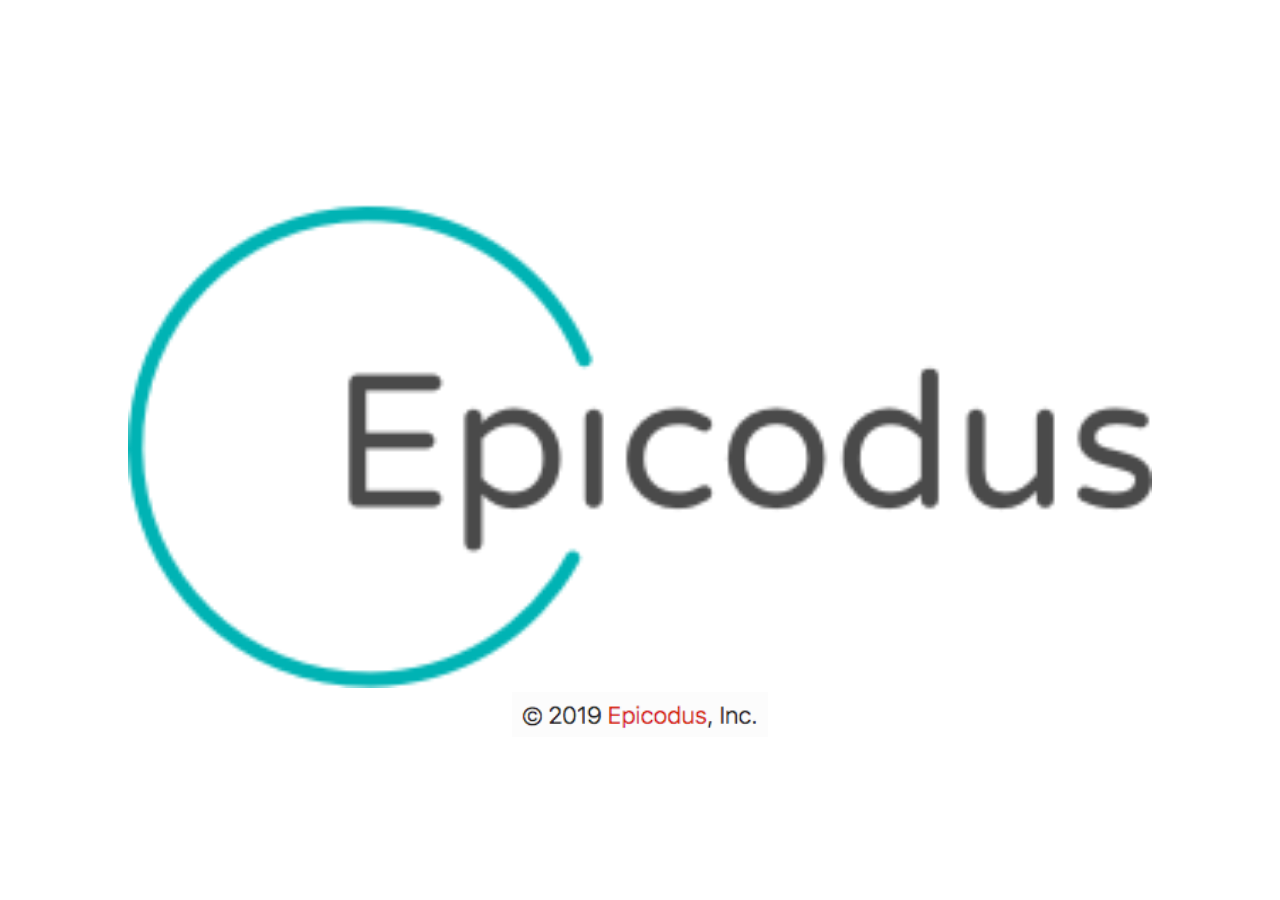
<file: index.html>
<!DOCTYPE html>
<html lang="en" dir="ltr">
<head>
  <meta charset="utf-8">
  <meta name="viewport" content="width=device-width, initial-scale=1">
  <link rel="stylesheet" href="css/output.css">
  <script type="text/javascript" src="js/jquery-3.3.1.js"></script>
  <script type="text/javascript" src="js/scripts.js"></script>
  <link rel="tracks" href="tracks.html">
  <title>Home</title>
</head>
  <body>
    <div class="container">
      <div class="splash" onload="fadeIn(this)">
        <img class="logo" src="img/logo.png" alt="logo">
        <div class="copyright">
          <img src="img/inc.png" alt="logo">
        </div>
      </div>
      <div class="page">
        <div class="nav">
          <img class="circle" src="img/e.png" alt="logo">
          <div class="nav-bar">
            <button type="button" name="button"><img class="search" src="img/search.png" alt="search"></button>
          </div>
        </div>
        <div class="location">
          <img class="logo" src="img/logo.png" alt="logo">
          <div class="welcome">
            <p>Welcome to Epicodus<br><br>Epicodus is the most affordable full-time, in-person code school, and one of the few programs that includes an internship with a tech company as well as job search support.  Students graduate with real-life work experience already on their resumes, a dedicated team to help land their first job, and a close community of peers and instructors supporting them along the way.</p>
          </div>
          <a href="tracks.html"><button type="button" class="button" name="locations">Tracks</button></a>
        </div>
      </div>
    </div>
  </body>
</html>
</file>
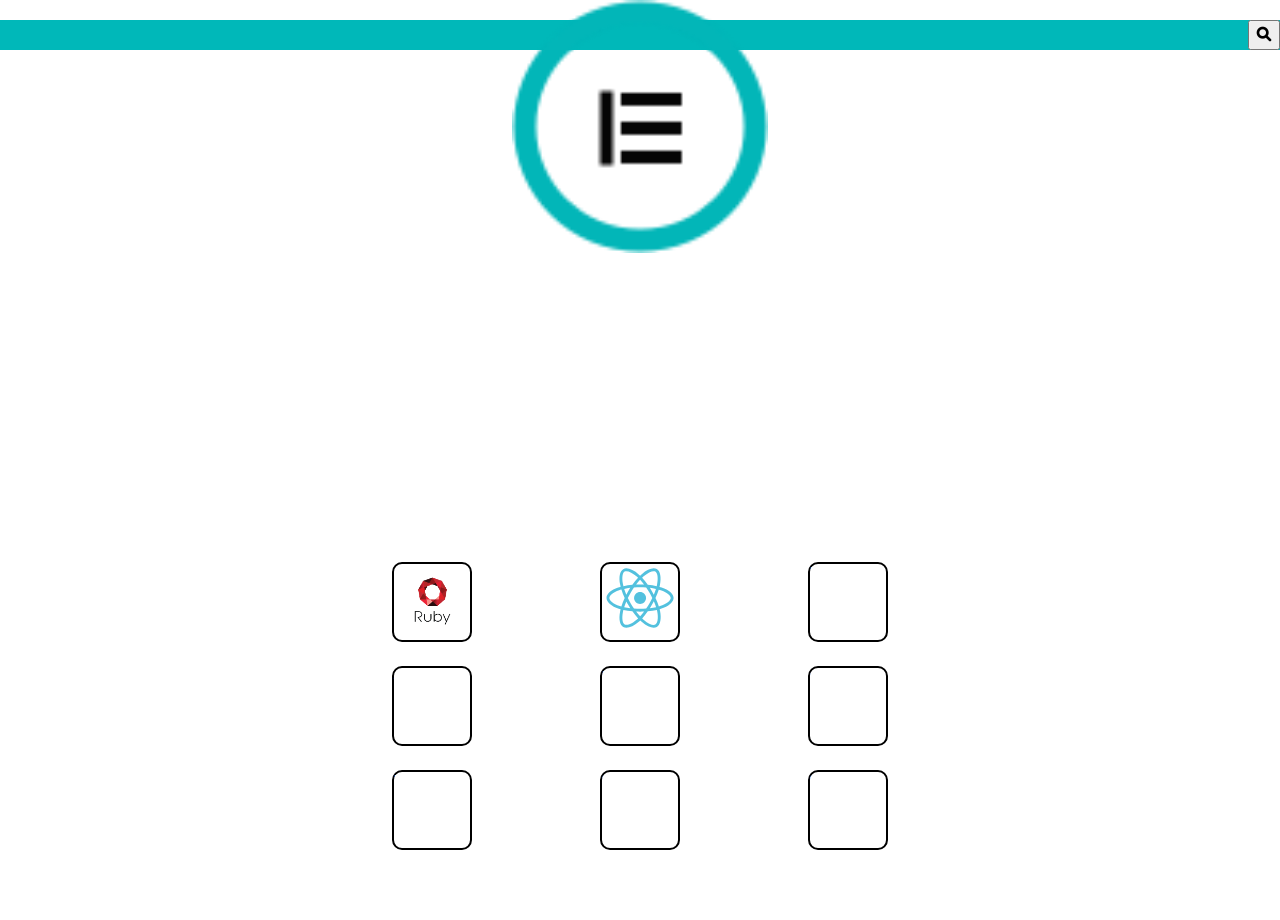
<file: tracks.html>
<!DOCTYPE html>
<html>
  <head>
    <meta charset="utf-8">
    <meta name="viewport" content="width=device-width, initial-scale=1">
    <link rel="stylesheet" href="css/tracks-output.css">
    <script type="text/javascript" src="js/jquery-3.3.1.js"></script>
    <script type="text/javascript" src="js/scripts.js"></script>
    <title>Tracks</title>
  </head>
  <body>
    <div class="container">
      <div class="nav">
        <img class="circle" src="img/e.png" alt="logo">
        <div class="nav-bar">
          <button type="button" name="button"><img class="search" src="img/search.png" alt="search"></button>
        </div>
      </div>
      <div class="track-grid">
        <div><img src="img/ruby.png" alt="ruby"></div>
        <div><img src="img/react.svg" alt="react"></div>
        <div>3</div>
        <div>4</div>
        <div>5</div>
        <div>6</div>
        <div>7</div>
        <div>8</div>
        <div>9</div>
      </div>
    </div>
  </body>
</html>
</file>
<file: css/output.css>
* {
  margin: 0; }

.container {
  display: flex;
  width: 100%;
  height: 100vh;
  justify-content: center;
  align-items: center; }

.splash {
  width: 80%; }
  .splash .logo {
    width: 100%;
    height: auto; }

.copyright {
  display: flex;
  justify-content: center; }
  .copyright img {
    width: 25%;
    height: 100%; }

.page {
  display: none;
  width: 100%;
  height: 100vh; }

.nav .circle {
  position: absolute;
  left: 40vw;
  top: 0;
  width: 20%; }
.nav .nav-bar {
  display: flex;
  justify-content: flex-end;
  height: 30px;
  margin-top: 20px;
  background-color: #00b8b9;
  width: 100%; }
  .nav .nav-bar button .search {
    width: 1rem; }

.logo {
  margin-top: 40px; }

.location {
  display: flex;
  flex-direction: column;
  align-items: center;
  width: 80%;
  height: 100%;
  margin: auto; }
  .location img {
    width: 100%; }
  .location .welcome {
    width: 100%; }
    .location .welcome p {
      text-align: center;
      font-size: 1em;
      margin: 25% 0; }
  .location .button {
    background-color: lightgray; }

/*# sourceMappingURL=output.css.map */
</file>
<file: css/tracks-output.css>
* {
  box-sizing: border-box;
  margin: 0; }

.container {
  width: 100%;
  height: 100vh; }

.nav .circle {
  position: absolute;
  left: 40vw;
  top: 0;
  width: 20%; }
.nav .nav-bar {
  display: flex;
  justify-content: flex-end;
  height: 30px;
  margin-top: 20px;
  margin-bottom: 40%;
  background-color: #00b8b9;
  width: 100%; }
  .nav .nav-bar button .search {
    width: 1rem; }

.track-grid {
  display: grid;
  justify-content: center;
  grid-template-columns: 80px 80px 80px;
  grid-template-rows: 80px 80px 80px;
  grid-gap: 10%; }

.track-grid div {
  border: 2px solid black;
  border-radius: 10px;
  color: white; }
  .track-grid div:nth-child(1) img {
    width: 100%; }
  .track-grid div:nth-child(2) img {
    width: 100%; }

/*# sourceMappingURL=tracks-output.css.map */
</file>
